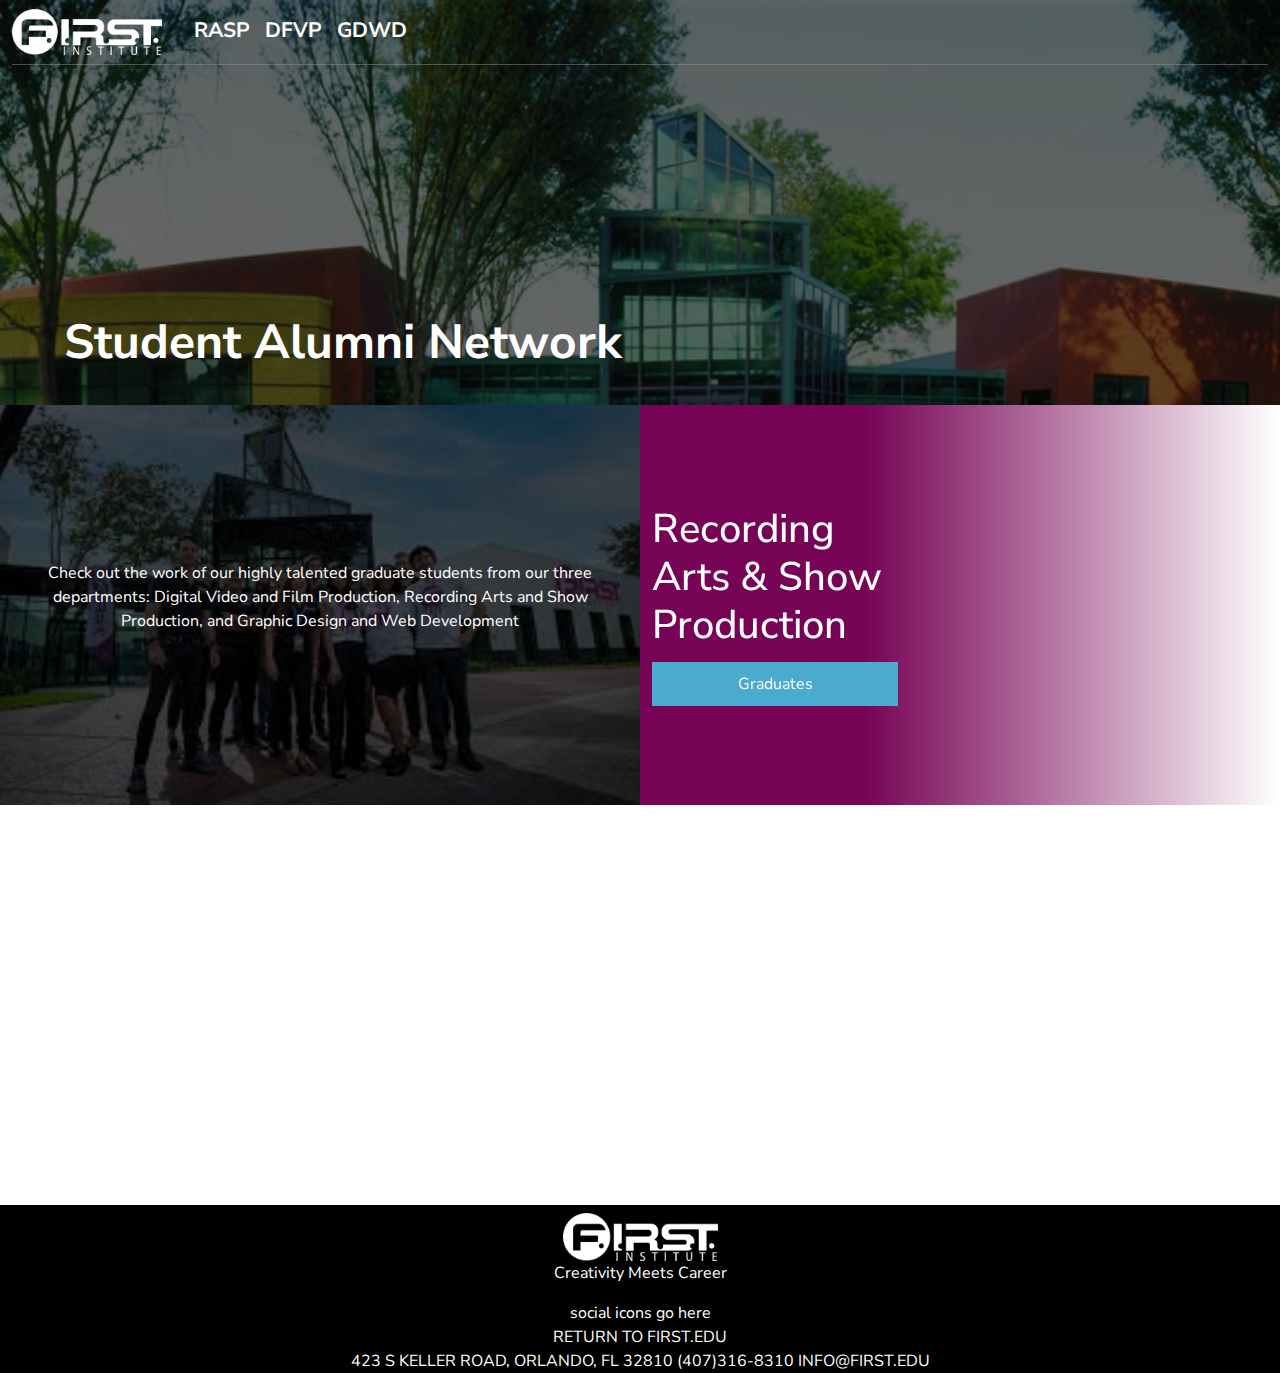
<file: index.html>
<!DOCTYPE html>
<html lang="en" dir="ltr">
  <head>
    <meta charset="utf-8">
    <meta name="viewport" content="width=device-width, initial-scale=1.0">
    <title>F.I.R.S.T. Portfolio Network</title>
    <!--Bootstrap-->
    <link rel="stylesheet" href="myassets/bootstrap/css/bootstrap.css">
    <script src="myassets/bootstrap/js/bootstrap.js" type="text/javascript"></script>
    <!--AOSJS-->
    <link rel="stylesheet" href="myassets/aos-master/dist/aos.css">
    <script type="text/javascript" src="myassets/aos-master/dist/aos.js"></script>
    <!--Font Awesome CDN-->
    <link rel="stylesheet" href="https://cdnjs.cloudflare.com/ajax/libs/font-awesome/5.15.4/css/all.min.css">
    <!--Jquery-->
    <script type="text/javascript" src="myassets/js/jquery-3.6.0.js"></script>
    <!--Roboto Font (Google)-->
    <link rel="preconnect" href="https://fonts.googleapis.com">
    <link rel="preconnect" href="https://fonts.gstatic.com" crossorigin>
    <link href="https://fonts.googleapis.com/css2?family=Roboto&display=swap" rel="stylesheet">
    <!--Nunito Font 300 (Google)-->
    <link rel="preconnect" href="https://fonts.googleapis.com">
    <link rel="preconnect" href="https://fonts.gstatic.com" crossorigin>
    <link href="https://fonts.googleapis.com/css2?family=Nunito+Sans:wght@300;700&display=swap" rel="stylesheet">
    <!--Nunito Font 700 (Google)-->
    <!--Personal Stylesheet-->
    <link rel="stylesheet" href="myassets/css/alum.css">
    <style media="screen">

    </style>
  </head>
  <body>

    <!--homepagesection start-->
    <section id="homepage">

    <!--Front Page Top Section START-->
    <section class="topsec container-fluid">
      <nav class="navbar navbar-light nav py-0">
        <a href="index.html"><img src="myassets/media/firstLogoWhite.png" width="150px"></a>
        <div class="">
          <ul>
            <li class="nav-item"><a href="page.html">RASP</a></li>
            <li class="nav-item"><a href="#">DFVP</a></li>
            <li class="nav-item"><a href="#">GDWD</a></li>
          </ul>
        </div>
      </nav>
      <div id="toptitle">
        <h1>Student Alumni Network</h1>
      </div>
    </section><!--tOP sECTION END-->


    <section class="deptsec container-fluid">
      <div class="row">
        <div data-aos="fade-right" class="col-sm-6 introsec d-flex align-items-center">
          <p class="px-4">Check out the work of our highly talented graduate students from our three departments: Digital Video and Film Production, Recording Arts and Show Production, and Graphic Design and Web Development</p>
        </div>
        <div data-aos="fade-left" class="col-sm-6 raspsec d-flex flex-column justify-content-center">
          <h1>Recording Arts & Show Production</h1>
          <a href="#">Graduates</a>
        </div>
      </div>
      <div class="row">
        <div data-aos="fade-right" class="col-sm-6 dfvpsec d-flex flex-column justify-content-center">
          <h1>Digital Filmmaking & Video Production</h1>
          <a href="#">Graduates</a>
        </div>
        <div data-aos="fade-left" class="col-sm-6 gdwdsec d-flex flex-column justify-content-center">
          <h1>Graphic Design & Web Development</h1>
          <a href="#">Graduates</a>
        </div>
      </div>
    </section><!--deptsec container END-->

    <footer>
      <img class="mt-2" src="myassets/media/firstLogoWhite.png" alt="" width="155px">
      <p>Creativity Meets Career</p>
      <div class="">
        social icons go here
      </div>
      <a href="first.edu">RETURN TO FIRST.EDU</a>
      <div class="footerContact">
        <a target="_blank" href="https://www.google.com/maps/place/423+S+Keller+Rd,+Orlando,+FL+32810/@28.625205,-81.4031749,17z/data=!4m13!1m7!3m6!1s0x88e770e69b7bc685:0xed764ea9d9d6713a!2s423+S+Keller+Rd,+Orlando,+FL+32810!3b1!8m2!3d28.6252003!4d-81.4009809!3m4!1s0x88e770e69b7bc685:0xed764ea9d9d6713a!8m2!3d28.6252003!4d-81.4009809">423 S KELLER ROAD, ORLANDO, FL 32810</a>
        <a href="tel:4073168310">(407)316-8310</a>
        <a href="mailto:info@first.edu">INFO@FIRST.EDU</a>
      </div>
    </footer>

  </section><!--homepagesection END-->
    <script type="text/javascript" src="myassets/js/alum.js"></script>
  </body>
</html>
</file>
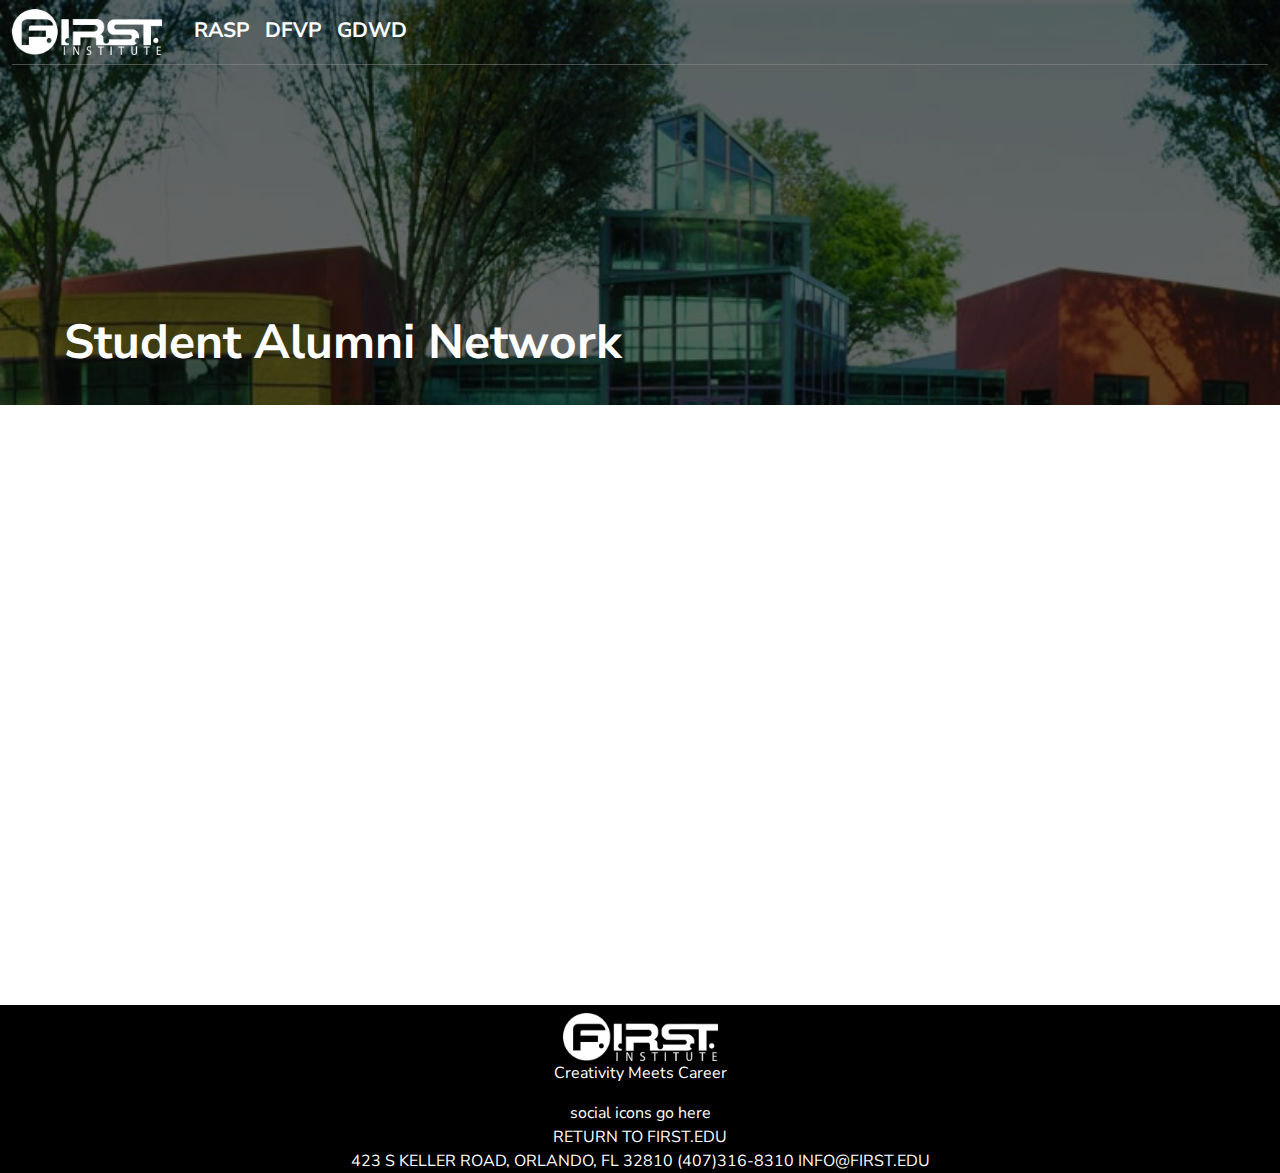
<file: page.html>
<!DOCTYPE html>
<html lang="en" dir="ltr">
  <head>
    <meta charset="utf-8">
    <meta name="viewport" content="width=device-width, initial-scale=1.0">
    <title>F.I.R.S.T. Portfolio Network</title>
    <!--Bootstrap-->
    <link rel="stylesheet" href="myassets/bootstrap/css/bootstrap.css">
    <script src="myassets/bootstrap/js/bootstrap.js" type="text/javascript"></script>
    <!--AOSJS-->
    <link rel="stylesheet" href="myassets/aos-master/dist/aos.css">
    <script type="text/javascript" src="myassets/aos-master/dist/aos.js"></script>
    <!--Font Awesome CDN-->
    <link rel="stylesheet" href="https://cdnjs.cloudflare.com/ajax/libs/font-awesome/5.15.4/css/all.min.css">
    <!--Jquery-->
    <script type="text/javascript" src="myassets/js/jquery-3.6.0.js"></script>
    <!--Roboto Font (Google)-->
    <link rel="preconnect" href="https://fonts.googleapis.com">
    <link rel="preconnect" href="https://fonts.gstatic.com" crossorigin>
    <link href="https://fonts.googleapis.com/css2?family=Roboto&display=swap" rel="stylesheet">
    <!--Nunito Font 300 (Google)-->
    <link rel="preconnect" href="https://fonts.googleapis.com">
    <link rel="preconnect" href="https://fonts.gstatic.com" crossorigin>
    <link href="https://fonts.googleapis.com/css2?family=Nunito+Sans:wght@300;700&display=swap" rel="stylesheet">
    <!--Nunito Font 700 (Google)-->
    <!--Personal Stylesheet-->
    <link rel="stylesheet" href="myassets/css/alum.css">
    <style media="screen">

    </style>
  </head>
  <body>
    <!--nonhomepage section START-->
    <section id="nonhomepage">

      <!--Front Page Top Section START-->
      <section class="topsec container-fluid">
        <nav class="navbar navbar-light nav py-0">
          <a href="index.html"><img src="myassets/media/firstLogoWhite.png" width="150px"></a>
          <div class="">
            <ul>
              <li class="nav-item"><a href="#">RASP</a></li>
              <li class="nav-item"><a href="#">DFVP</a></li>
              <li class="nav-item"><a href="#">GDWD</a></li>
            </ul>
          </div>
        </nav>
        <div id="toptitle">
          <h1>Student Alumni Network</h1>
        </div>
      </section><!--tOP sECTION END-->

    <!--main section-->
    <section class="container-fluid mainarea">

    </section><!--mainarea section end-->

    <footer>
      <img class="mt-2" src="myassets/media/firstLogoWhite.png" alt="" width="155px">
      <p>Creativity Meets Career</p>
      <div class="">
        social icons go here
      </div>
      <a href="first.edu">RETURN TO FIRST.EDU</a>
      <div class="footerContact">
        <a target="_blank" href="https://www.google.com/maps/place/423+S+Keller+Rd,+Orlando,+FL+32810/@28.625205,-81.4031749,17z/data=!4m13!1m7!3m6!1s0x88e770e69b7bc685:0xed764ea9d9d6713a!2s423+S+Keller+Rd,+Orlando,+FL+32810!3b1!8m2!3d28.6252003!4d-81.4009809!3m4!1s0x88e770e69b7bc685:0xed764ea9d9d6713a!8m2!3d28.6252003!4d-81.4009809">423 S KELLER ROAD, ORLANDO, FL 32810</a>
        <a href="tel:4073168310">(407)316-8310</a>
        <a href="mailto:info@first.edu">INFO@FIRST.EDU</a>
      </div>
    </footer>

  </section><!--nonhomepage section END-->

    <script type="text/javascript" src="myassets/js/alum.js"></script>
  </body>
</html>
</file>
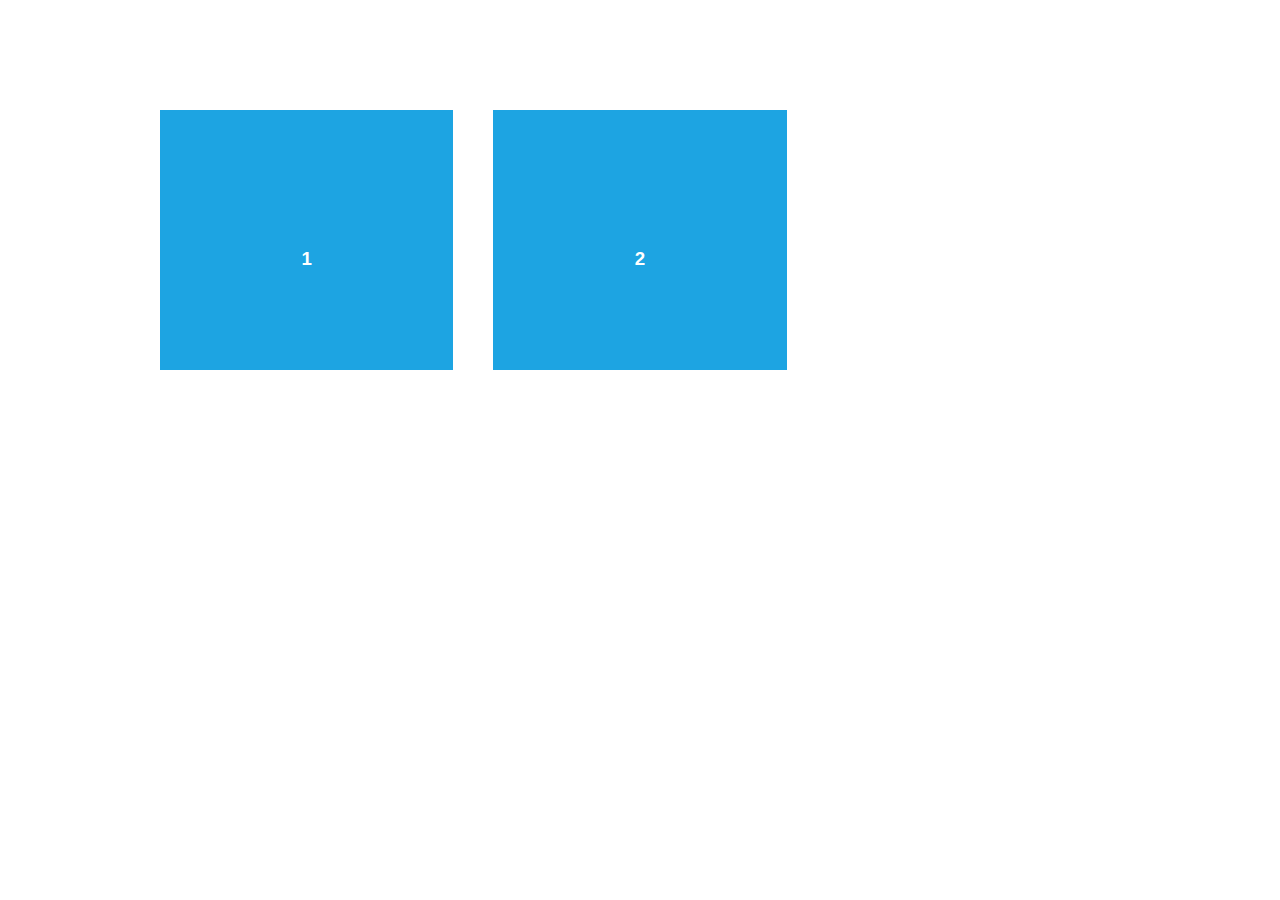
<file: myassets/aos-master/demo/async.html>
<!DOCTYPE html>
<html>
  <head>
    <meta charset="utf-8">
    <title>AOS - Animate on scroll library</title>
    <meta name="viewport" content="width=device-width">
    <link rel="stylesheet" href="css/styles.css" />
    <link rel="stylesheet" href="../dist/aos.css" />
  </head>
  <body>
    <div id="aos-demo" class="aos-all"></div>

    <script src="../dist/aos.js"></script>
    <script>
      AOS.init({
        easing: 'ease-in-out-sine'
      });

      setInterval(addItem, 300);

      var itemsCounter = 1;
      var container = document.getElementById('aos-demo');

      function addItem () {
        if (itemsCounter > 42) return;
        var item = document.createElement('div');
        item.classList.add('aos-item');
        item.setAttribute('data-aos', 'fade-up');
        item.innerHTML = '<div class="aos-item__inner"><h3>' + itemsCounter + '</h3></div>';
        container.appendChild(item);
        itemsCounter++;
      }
    </script>
  </body>
</html>
</file>
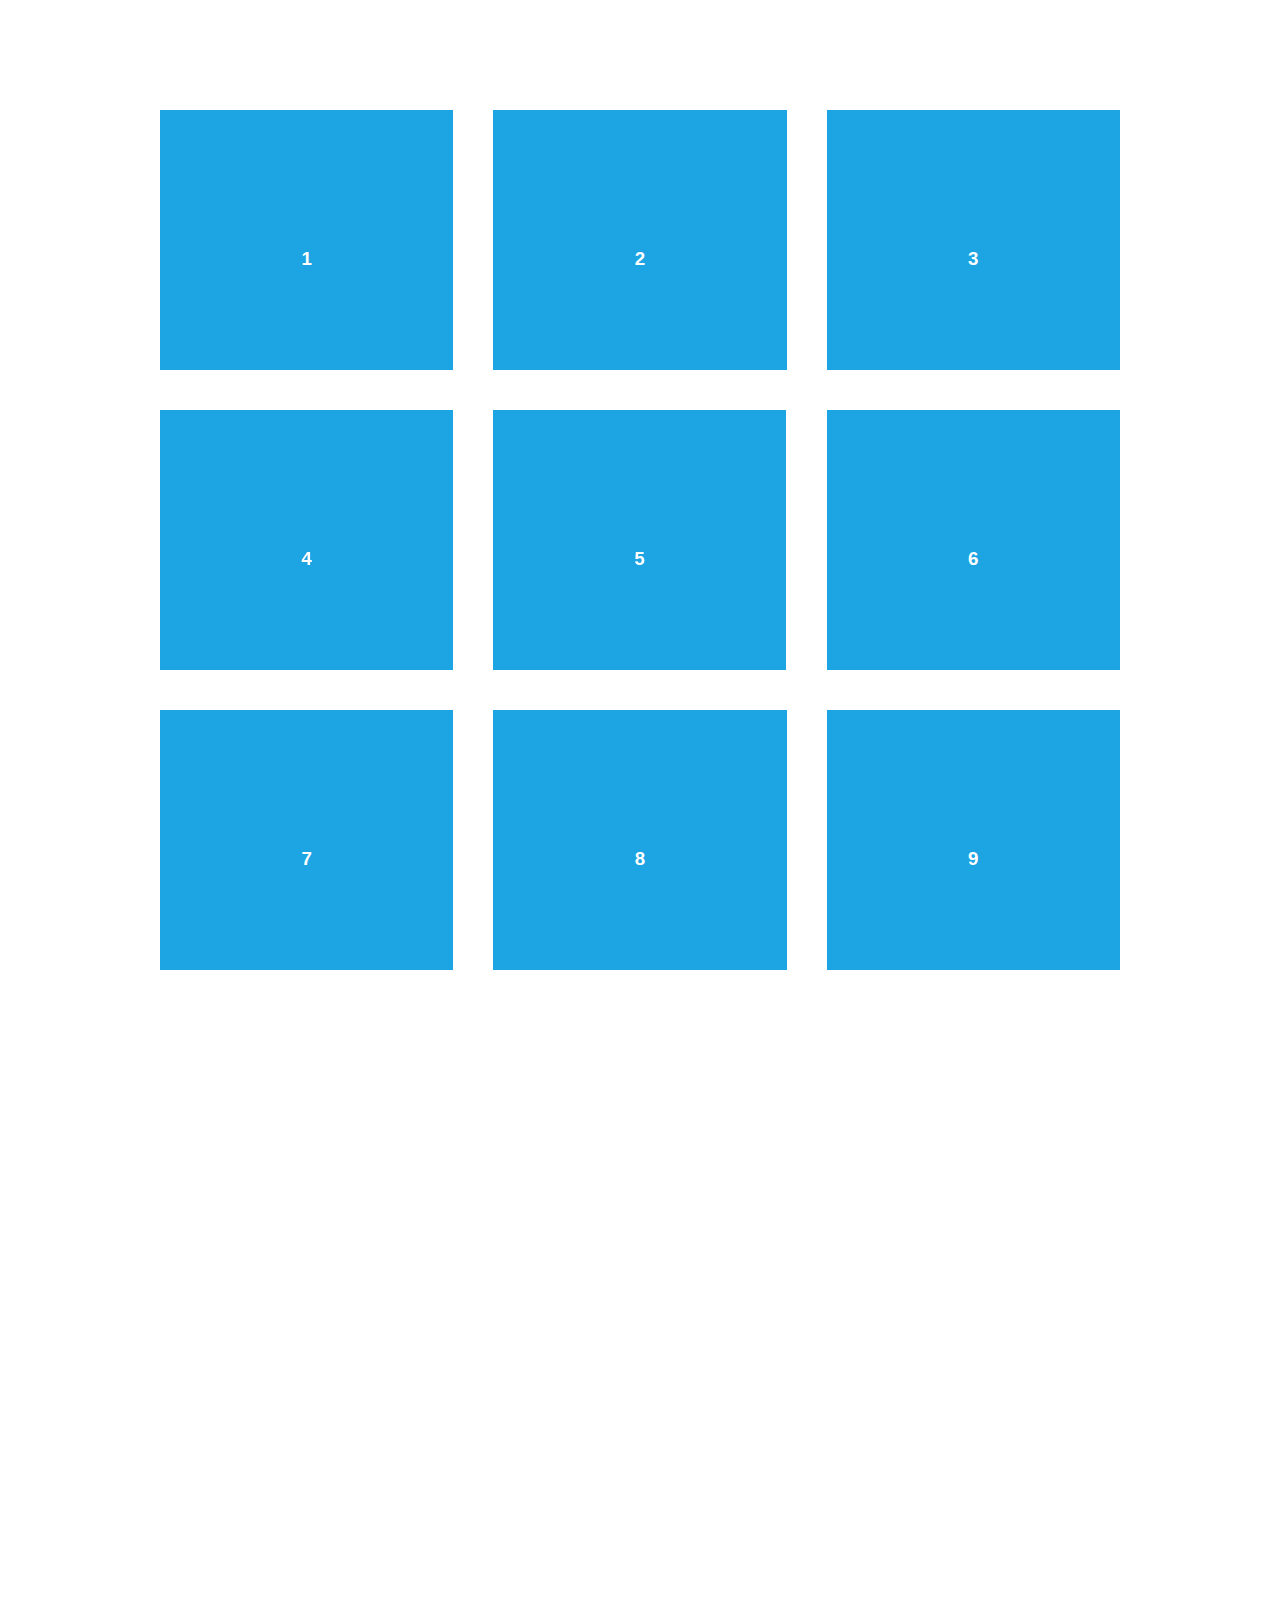
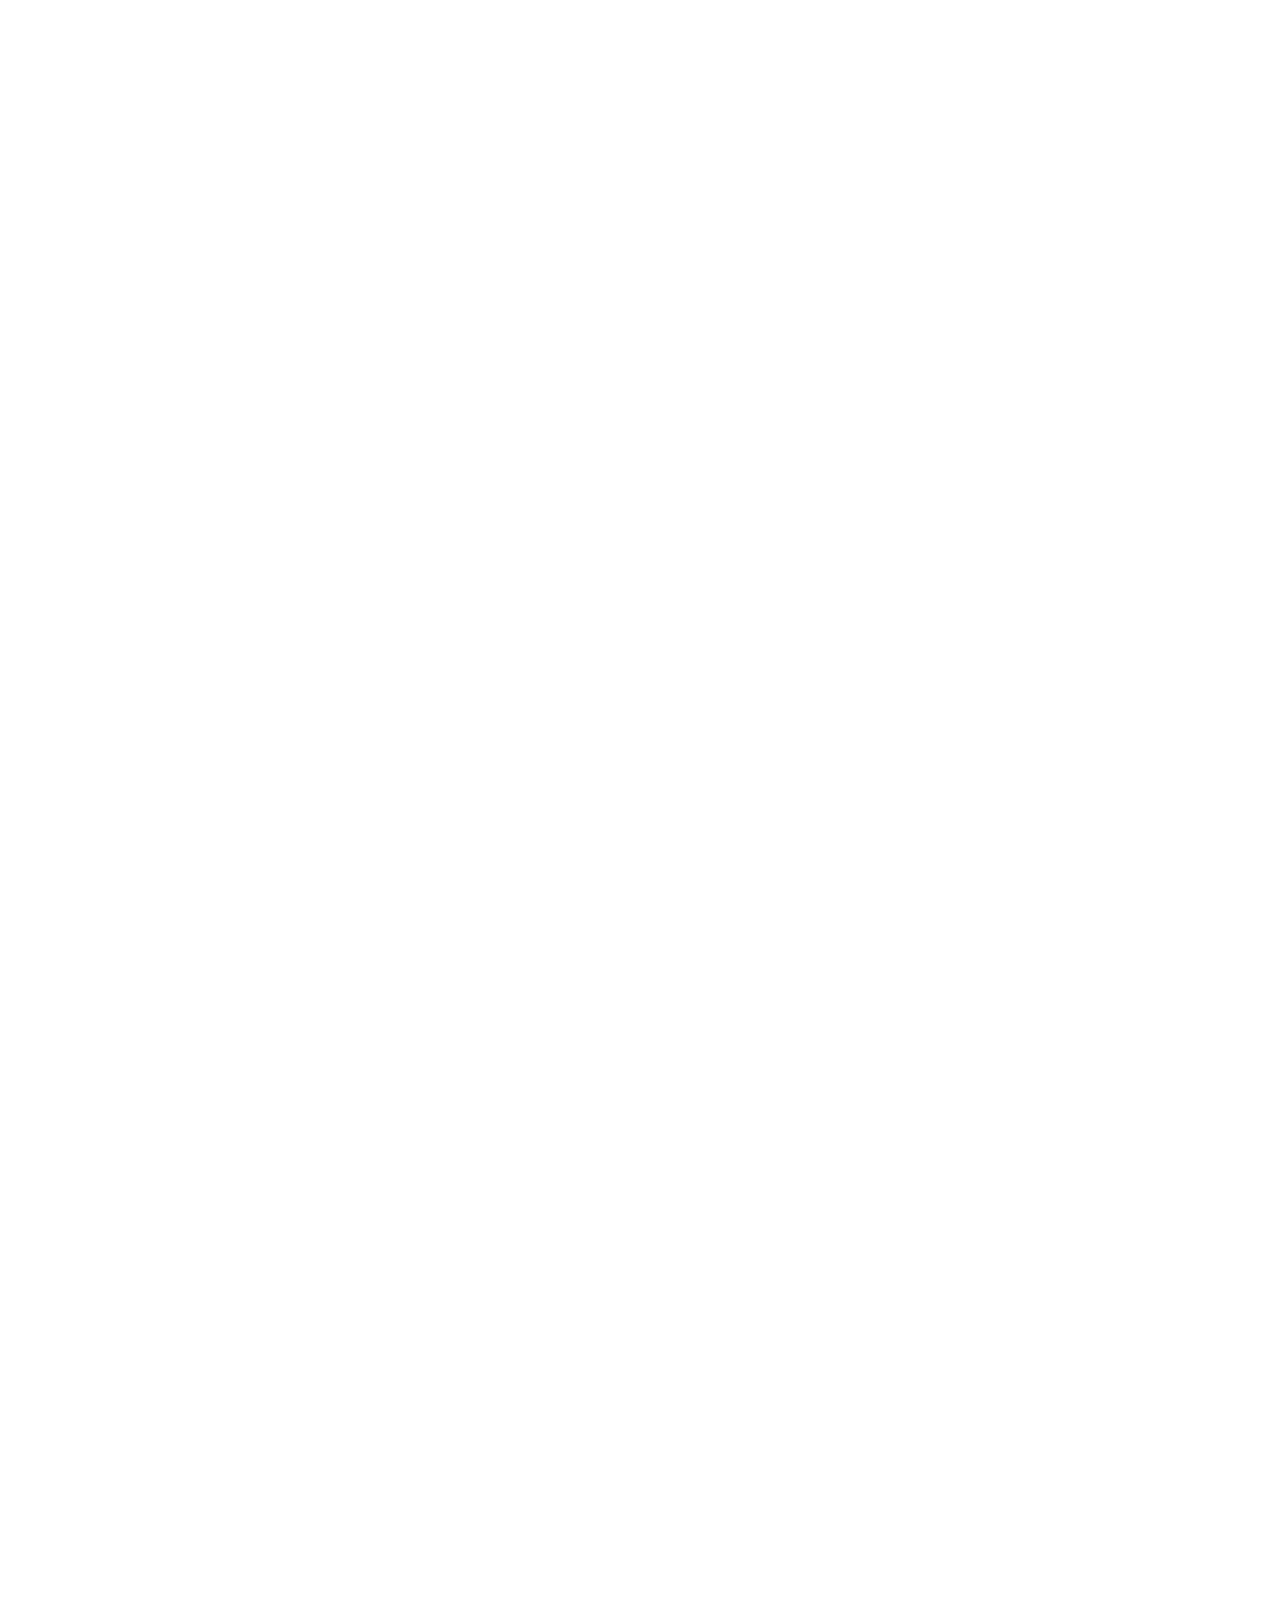
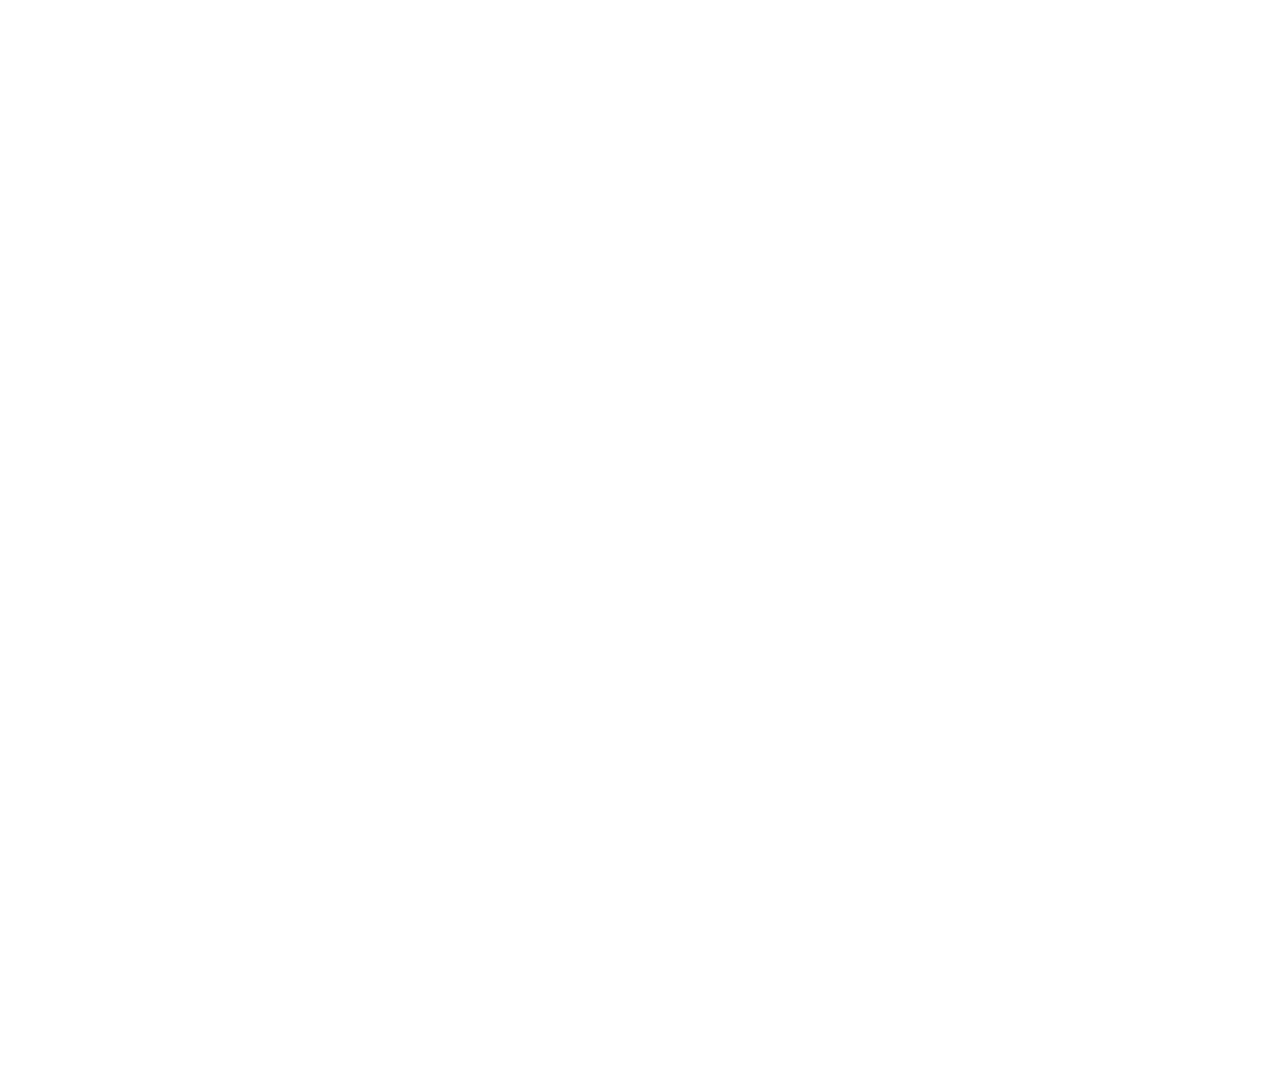
<file: myassets/aos-master/demo/simple.html>
<!DOCTYPE html>
<html>
  <head>
    <meta charset="utf-8">
    <title>AOS - Animate on scroll library</title>
    <meta name="viewport" content="width=device-width">
    <link rel="stylesheet" href="css/styles.css" />
    <link rel="stylesheet" href="../dist/aos.css" />
    <!--[if lt IE 9]>
    <script src="//html5shiv.googlecode.com/svn/trunk/html5.js"></script>
    <![endif]-->
  </head>
  <body>
    <div id="transcroller-body" class="aos-all">
      <div class="aos-item" data-aos="fade-up">
        <div class="aos-item__inner"><h3>1</h3></div>
      </div>
      <div class="aos-item" data-aos="fade-down">
        <div class="aos-item__inner"><h3>2</h3></div>
      </div>
      <div class="aos-item" data-aos="zoom-out-down">
        <div class="aos-item__inner"><h3>3</h3></div>
      </div>
      <div class="aos-item" data-aos="flip-down">
        <div class="aos-item__inner"><h3>4</h3></div>
      </div>
      <div class="aos-item" data-aos="flip-up">
        <div class="aos-item__inner"><h3>5</h3></div>
      </div>
      <div class="aos-item" data-aos="fade-down">
        <div class="aos-item__inner"><h3>6</h3></div>
      </div>
      <div class="aos-item" data-aos="fade-in">
        <div class="aos-item__inner"><h3>7</h3></div>
      </div>
      <div class="aos-item" data-aos="fade-down">
        <div class="aos-item__inner"><h3>8</h3></div>
      </div>
      <div class="aos-item" data-aos="fade-in">
        <div class="aos-item__inner"><h3>9</h3></div>
      </div>
      <div class="aos-item" data-aos="fade-down">
        <div class="aos-item__inner"><h3>10</h3></div>
      </div>
      <div class="aos-item" data-aos="fade-up">
        <div class="aos-item__inner"><h3>11</h3></div>
      </div>
      <div class="aos-item" data-aos="fade-down">
        <div class="aos-item__inner"><h3>12</h3></div>
      </div>
      <div class="aos-item" data-aos="fade-in">
        <div class="aos-item__inner"><h3>13</h3></div>
      </div>
      <div class="aos-item" data-aos="fade-up">
        <div class="aos-item__inner"><h3>14</h3></div>
      </div>
      <div class="aos-item" data-aos="fade-in">
        <div class="aos-item__inner"><h3>15</h3></div>
      </div>
      <div class="aos-item" data-aos="fade-up">
        <div class="aos-item__inner"><h3>16</h3></div>
      </div>
      <div class="aos-item" data-aos="fade-down">
        <div class="aos-item__inner"><h3>17</h3></div>
      </div>
      <div class="aos-item" data-aos="fade-up">
        <div class="aos-item__inner"><h3>18</h3></div>
      </div>
      <div class="aos-item" data-aos="zoom-out">
        <div class="aos-item__inner"><h3>19</h3></div>
      </div>
      <div class="aos-item" data-aos="fade-up">
        <div class="aos-item__inner"><h3>20</h3></div>
      </div>
      <div class="aos-item" data-aos="zoom-out">
        <div class="aos-item__inner"><h3>21</h3></div>
      </div>
      <div class="aos-item" data-aos="fade-in">
        <div class="aos-item__inner"><h3>22</h3></div>
      </div>
      <div class="aos-item" data-aos="zoom-out-up">
        <div class="aos-item__inner"><h3>23</h3></div>
      </div>
      <div class="aos-item" data-aos="zoom-out-down">
        <div class="aos-item__inner"><h3>24</h3></div>
      </div>
      <div class="aos-item" data-aos="fade-in">
        <div class="aos-item__inner"><h3>25</h3></div>
      </div>
      <div class="aos-item" data-aos="fade-in">
        <div class="aos-item__inner"><h3>26</h3></div>
      </div>
      <div class="aos-item" data-aos="fade-in">
        <div class="aos-item__inner"><h3>27</h3></div>
      </div>
      <div class="aos-item" data-aos="fade-in">
        <div class="aos-item__inner"><h3>28</h3></div>
      </div>
      <div class="aos-item" data-aos="fade-in">
        <div class="aos-item__inner"><h3>29</h3></div>
      </div>
      <div class="aos-item" data-aos="fade-in">
        <div class="aos-item__inner"><h3>30</h3></div>
      </div>
      <div class="aos-item" data-aos="fade-in">
        <div class="aos-item__inner"><h3>31</h3></div>
      </div>
      <div class="aos-item" data-aos="fade-in">
        <div class="aos-item__inner"><h3>32</h3></div>
      </div>
      <div class="aos-item" data-aos="fade-in">
        <div class="aos-item__inner"><h3>33</h3></div>
      </div>
      <div class="aos-item" data-aos="fade-in">
        <div class="aos-item__inner"><h3>34</h3></div>
      </div>
      <div class="aos-item" data-aos="fade-in">
        <div class="aos-item__inner"><h3>35</h3></div>
      </div>
      <div class="aos-item" data-aos="fade-in">
        <div class="aos-item__inner"><h3>36</h3></div>
      </div>
      <div class="aos-item" data-aos="fade-in">
        <div class="aos-item__inner"><h3>37</h3></div>
      </div>
      <div class="aos-item" data-aos="fade-in">
        <div class="aos-item__inner"><h3>38</h3></div>
      </div>
      <div class="aos-item" data-aos="fade-in">
        <div class="aos-item__inner"><h3>39</h3></div>
      </div>
      <div class="aos-item" data-aos="fade-in">
        <div class="aos-item__inner"><h3>40</h3></div>
      </div>
      <div class="aos-item" data-aos="fade-in">
        <div class="aos-item__inner"><h3>41</h3></div>
      </div>
      <div class="aos-item" data-aos="fade-in">
        <div class="aos-item__inner"><h3>42</h3></div>
      </div>
    </div>

    <script src="../dist/aos.js"></script>
    <script>
      AOS.init({
        easing: 'ease-in-out-sine'
      });
    </script>

    <!-- <script src="//cdnjs.cloudflare.com/ajax/libs/require.js/2.1.11/require.min.js"></script>
    <script>
      requirejs.config({
          baseUrl: '../dist',
      });

      require(['aos'], function(AOS){
          AOS.init({
              easing: 'ease-in-out-sine'
          });
      });
    </script> -->
  </body>
</html>
</file>
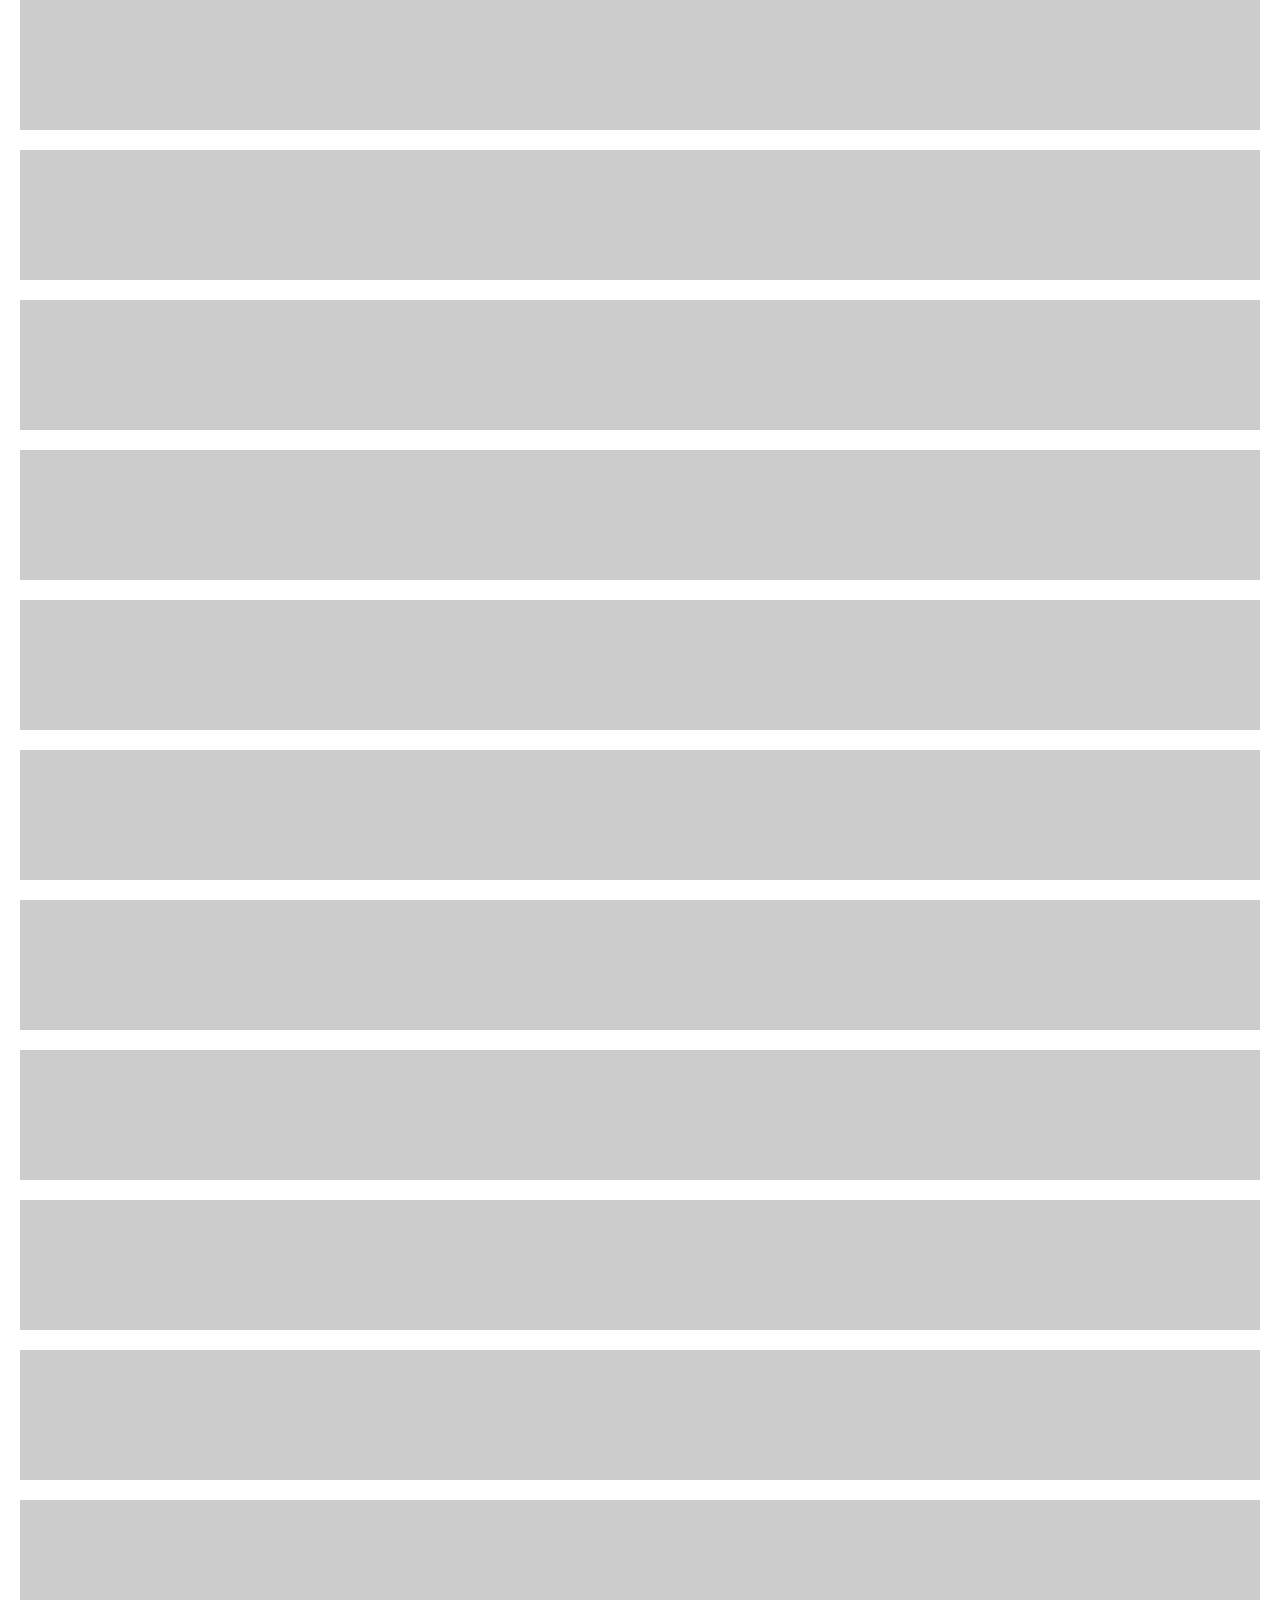
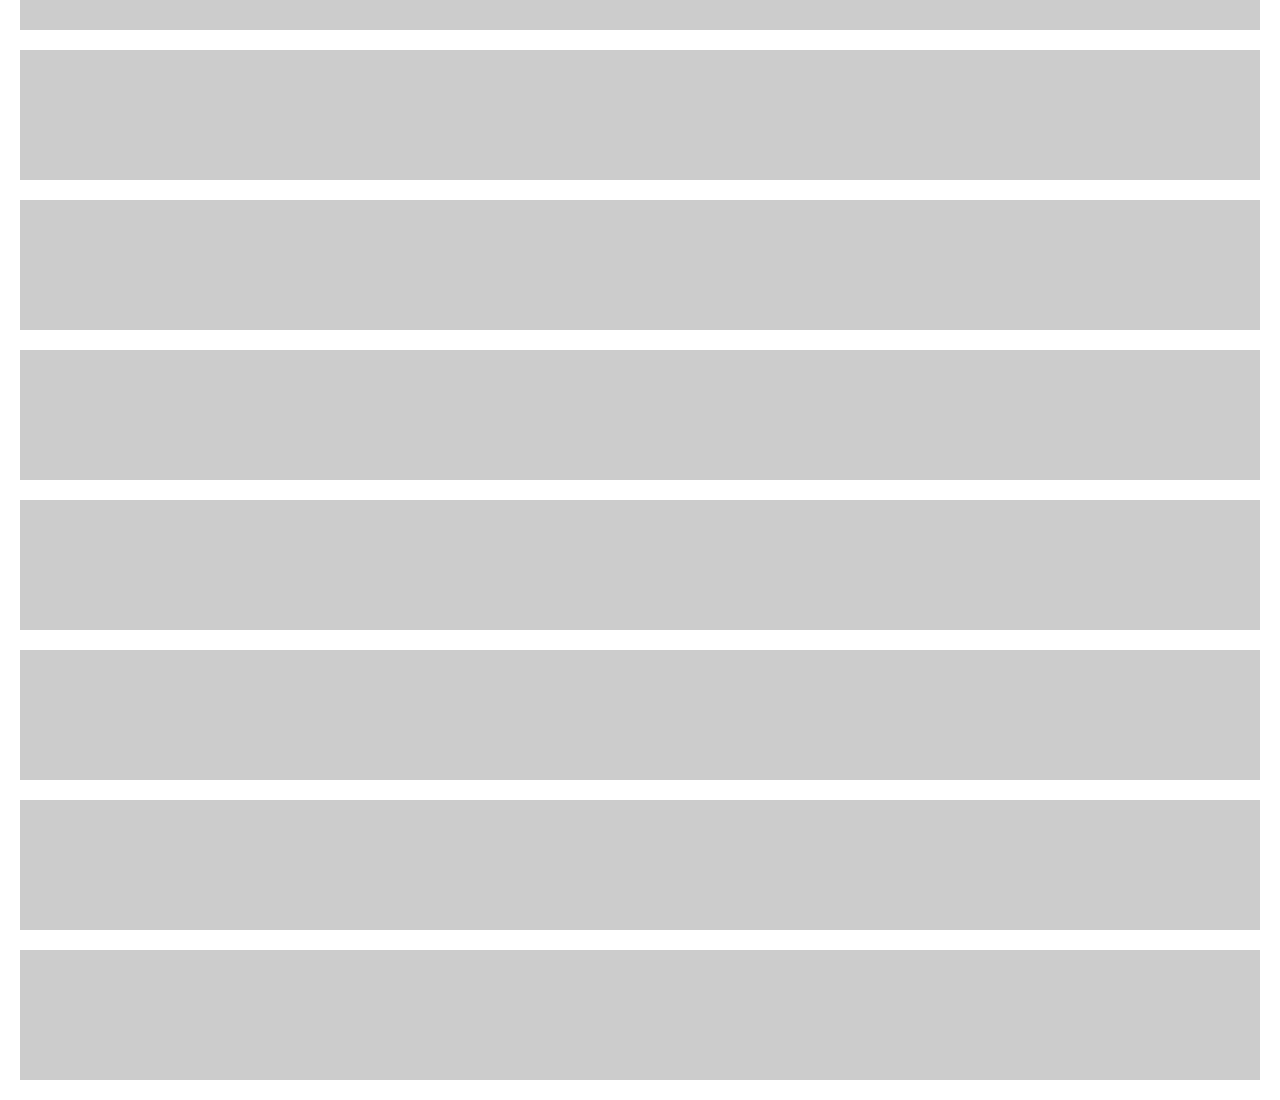
<file: myassets/aos-master/test/fixtures/aos-offset.fixture.html>
<!DOCTYPE html>
<html>
  <head>
    <title></title>
    <style type="text/css">
      * {box-sizing: border-box;}
      body {
        margin: 0; padding: 0 20px; text-align: center;
      }
      .aos-item {
        width: 100%; height: 130px; margin: 0 0 20px 0; background: #ccc;
      }
    </style>
  </head>
  <body class="body">
    <div class="aos-item aos-item--1" data-aos-offset="50" data-aos="fade"></div>
    <div class="aos-item aos-item--2" data-aos-offset="50" data-aos="fade-up"></div>
    <div class="aos-item aos-item--3" data-aos-offset="50" data-aos="fade-down"></div>
    <div class="aos-item aos-item--4" data-aos-offset="50" data-aos="fade-left"></div>
    <div class="aos-item aos-item--5" data-aos-offset="50" data-aos="fade-right"></div>
    <div class="aos-item aos-item--6" data-aos-offset="50" data-aos="flip-up"></div>
    <div class="aos-item aos-item--7" data-aos-offset="50" data-aos="flip-down"></div>
    <div class="aos-item aos-item--8" data-aos-offset="50" data-aos="flip-left"></div>
    <div class="aos-item aos-item--9" data-aos-offset="50" data-aos="flip-right"></div>
    <div class="aos-item aos-item--10" data-aos-offset="50" data-aos="zoom-in"></div>
    <div class="aos-item aos-item--11" data-aos-offset="50" data-aos="zoom-in-up"></div>
    <div class="aos-item aos-item--12" data-aos-offset="50" data-aos="zoom-in-down"></div>
    <div class="aos-item aos-item--13" data-aos-offset="50" data-aos="zoom-in-left"></div>
    <div class="aos-item aos-item--14" data-aos-offset="50" data-aos="zoom-in-right"></div>
    <div class="aos-item aos-item--15" data-aos-offset="50" data-aos="slide-up"></div>
    <div class="aos-item aos-item--16" data-aos-offset="50" data-aos="slide-down"></div>
    <div class="aos-item aos-item--17" data-aos-offset="50" data-aos="slide-left"></div>
    <div class="aos-item aos-item--18" data-aos-offset="50" data-aos="slide-right"></div>
  </body>
</html>
</file>
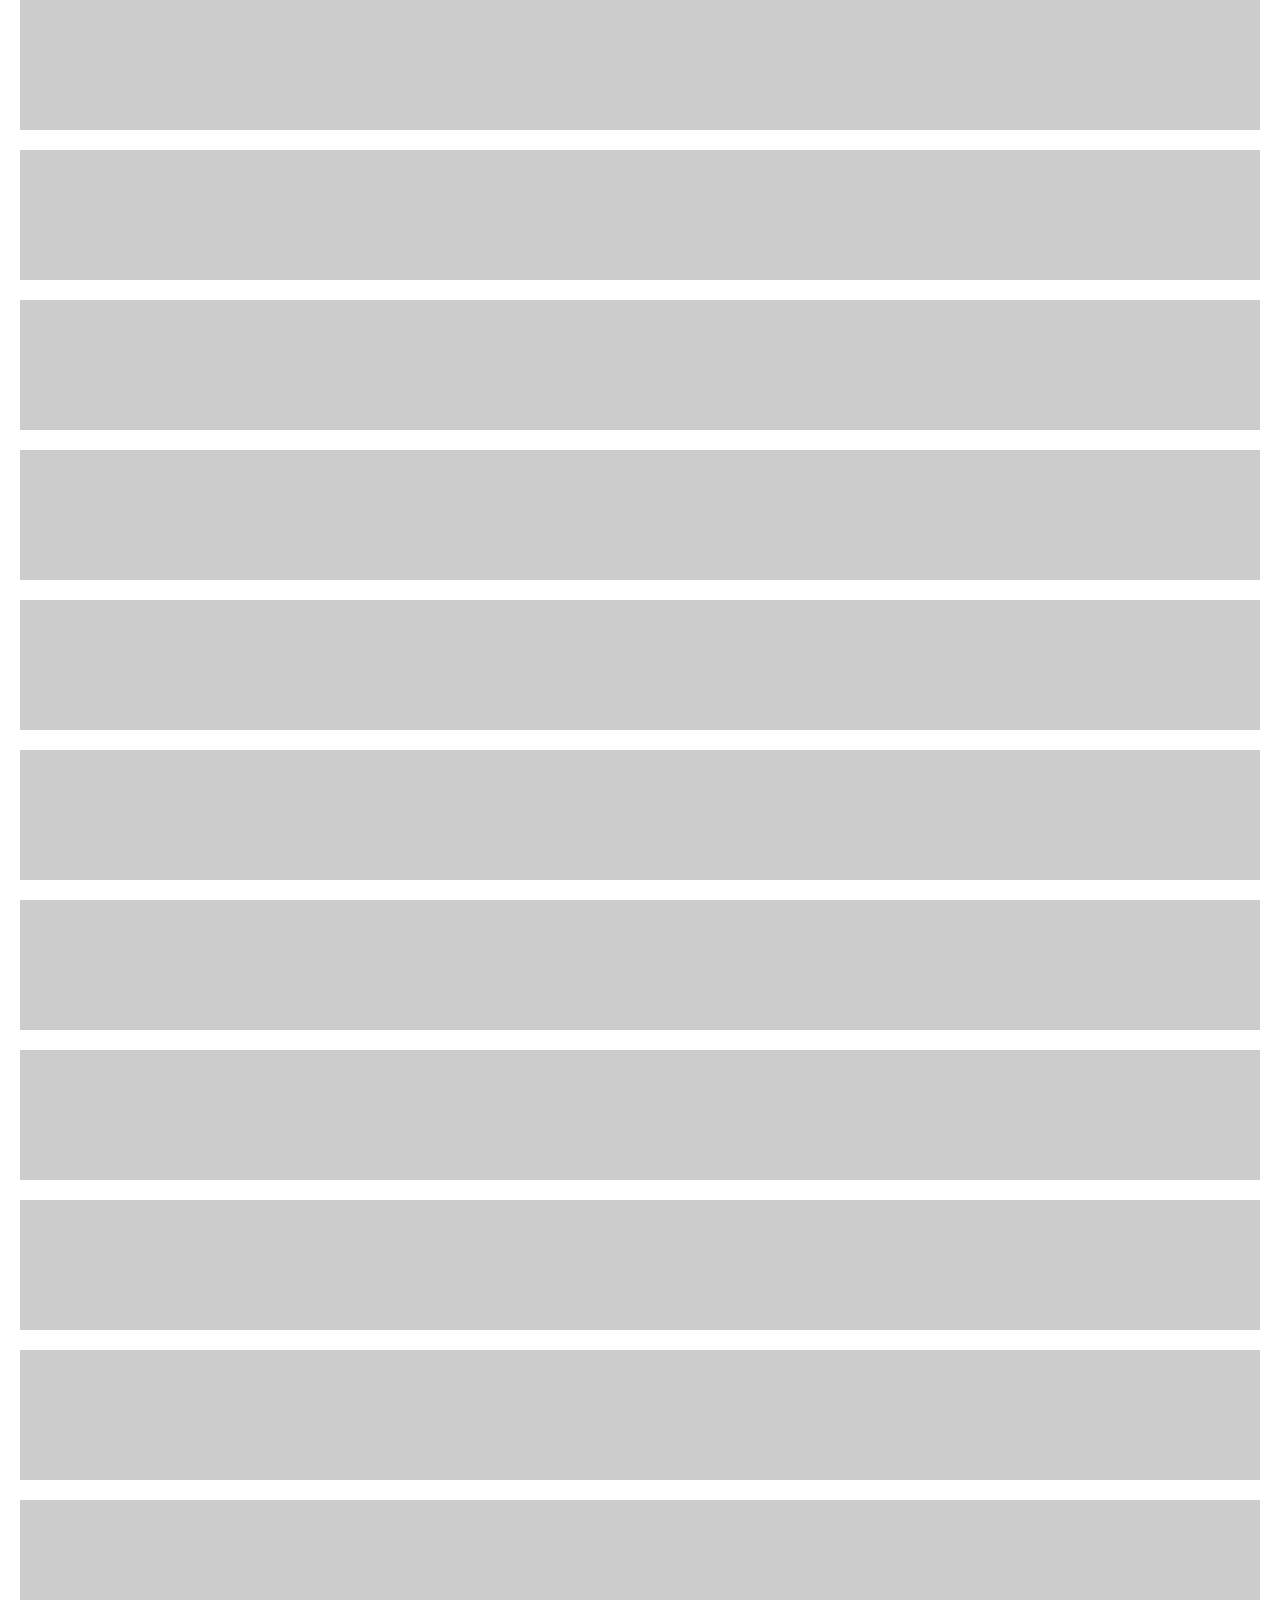
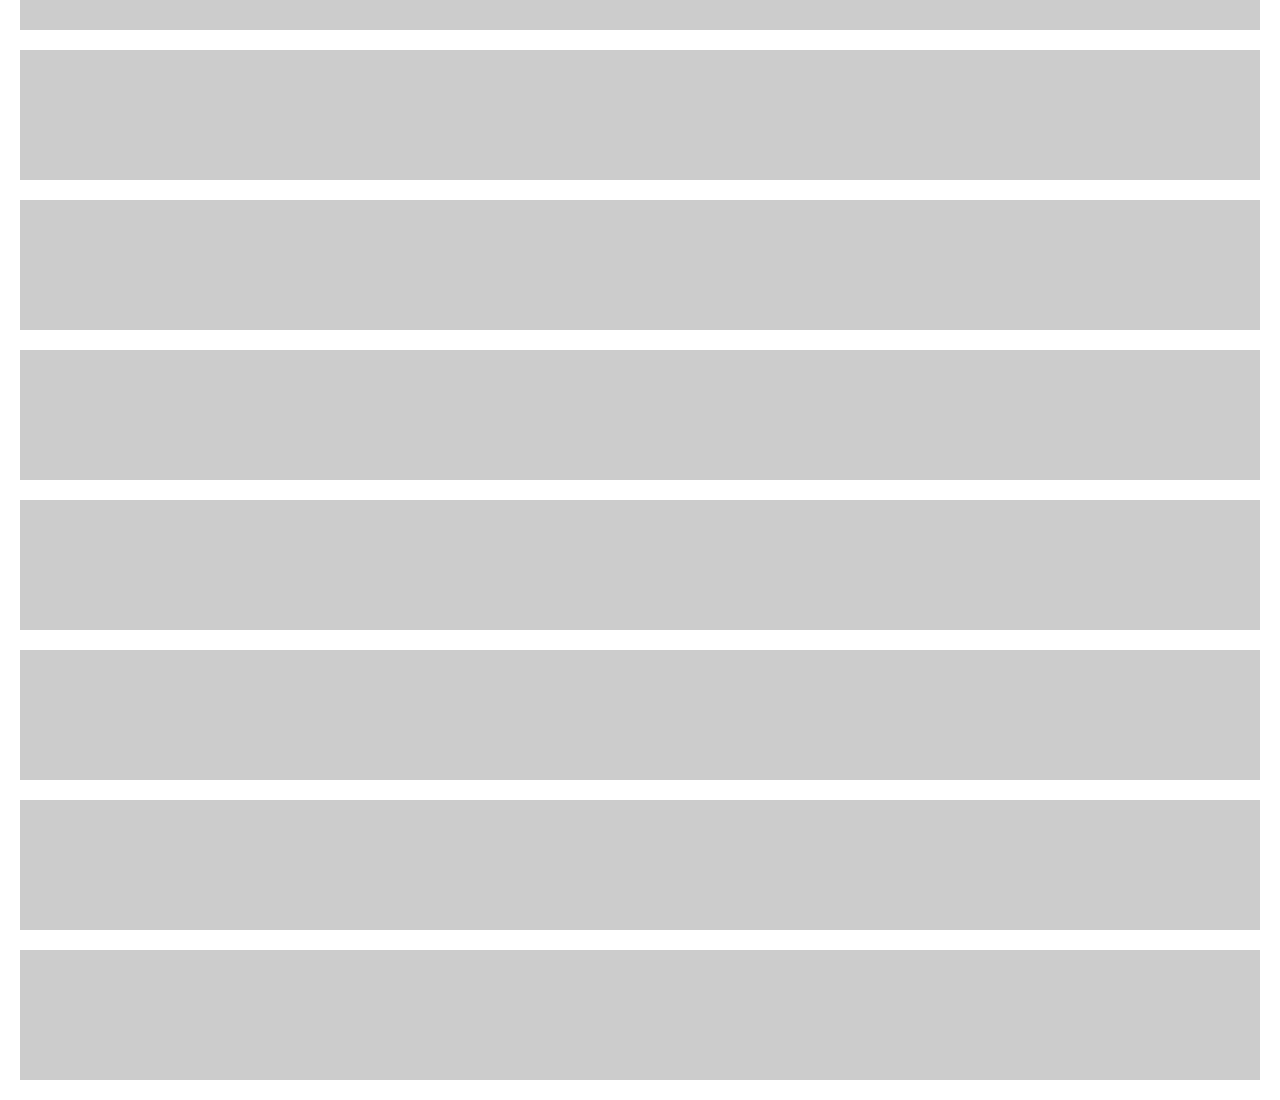
<file: myassets/aos-master/test/fixtures/aos.fixture.html>
<!DOCTYPE html>
<html>
  <head>
    <title></title>
    <style type="text/css">
      * {box-sizing: border-box;}
      body {
        margin: 0; padding: 0 20px; text-align: center;
      }
      .aos-item {
        width: 100%; height: 130px; margin: 0 0 20px 0; background: #ccc;
      }
    </style>
  </head>
  <body class="body">
    <div class="aos-item aos-item--1" data-aos="fade"></div>
    <div class="aos-item aos-item--2" data-aos="fade-up"></div>
    <div class="aos-item aos-item--3" data-aos="fade-down"></div>
    <div class="aos-item aos-item--4" data-aos="fade-left"></div>
    <div class="aos-item aos-item--5" data-aos="fade-right"></div>
    <div class="aos-item aos-item--6" data-aos="flip-up"></div>
    <div class="aos-item aos-item--7" data-aos="flip-down"></div>
    <div class="aos-item aos-item--8" data-aos="flip-left"></div>
    <div class="aos-item aos-item--9" data-aos="flip-right"></div>
    <div class="aos-item aos-item--10" data-aos="zoom-in"></div>
    <div class="aos-item aos-item--11" data-aos="zoom-in-up"></div>
    <div class="aos-item aos-item--12" data-aos="zoom-in-down"></div>
    <div class="aos-item aos-item--13" data-aos="zoom-in-left"></div>
    <div class="aos-item aos-item--14" data-aos="zoom-in-right"></div>
    <div class="aos-item aos-item--15" data-aos="slide-up"></div>
    <div class="aos-item aos-item--16" data-aos="slide-down"></div>
    <div class="aos-item aos-item--17" data-aos="slide-left"></div>
    <div class="aos-item aos-item--18" data-aos="slide-right"></div>
  </body>
</html>
</file>
<file: myassets/css/alum.css>
/*************************************************
*****************general css**********************
*************************************************/

@import url('https://fonts.googleapis.com/css2?family=Nunito+Sans:wght@300;700&display=swap');

*{
  margin: 0;
  padding: 0;
}

html, body{
  margin: 0;
  height: 100%;
  max-width: 100%;
  font-family: 'Nunito Sans', sans-serif;
  /*font-family: 'Roboto', sans-serif;*/
/*  overflow-x: hidden;*/
}


#homepage{
  position: relative;
  /*width: 100%;*/
  max-width: 100%;
  /*max-width: 100vw;*/
  height: auto;
  overflow-x: hidden;

}

#nonhomepage{
  position: relative;
  max-width: 100%;
  height: auto;
  overflow-x: hidden;
}

/*************************************************
***************Top Landing Section css************
*************************************************/

#toptitle{
  position: absolute;
  bottom: 25px;
  left: 5%;
  color: white;
  z-index: 3;
}

#toptitle h1{
  font-size: 3em;
  font-weight: 700;
}

.topsec nav{
  position: relative;
  z-index: 2;
  border-bottom: 1px solid rgba(144,144,144,0.5);
  justify-content: flex-start;
}

.topsec nav ul{
  display: flex;
  list-style-type: none;
  margin: 0;
}

.topsec nav ul li{
  margin-top: 15px;
  margin-bottom: 0px;
  margin-right: 15px;
  padding-bottom: 15px;
  border-bottom: solid 3px rgba(255,255,255,0);
  font-size: 1.3em;
  font-weight: 700;
}

.topsec nav ul li:hover{
  border-bottom: solid 3px rgba(255,255,255,1.0);
}

.topsec nav ul li a{
  text-decoration: none;
  color: #fff;
}


.topsec{
  position: relative;
  background-image: url('../media/firstlandingbanner1.jpg');
  min-height: 45vh;
  width: 100%;
  background-attachment: fixed;
  background-position: center;
  background-repeat: no-repeat;
  background-size: cover;
}

.topsec::after{
  position: absolute;
  bottom: 0;
  left: 0;
  content: '';
  width: 100%;
  height: 100%;
  /*background-color: #760355;*/
  background-color: #000;
  opacity: .60;
}

/*************************************************
*************Intro section Stylings***************
*************************************************/

.introsec{
  position: relative;
  text-align: center;
  /*padding: 45px;*/
  color: #fff;
  background-image: url('../media/firstlandingbanner.jpg');
  min-height: 400px;
  background-attachment: fixed;
  background-position: center;
  background-repeat: no-repeat;
  background-size: cover;
}

.introsec::after{
  position: absolute;
  content: '';
  width: 100%;
  height: 100%;
  top: 0;
  left: 0;
  background-color: #000;
  opacity: .70;
}

.introsec p{
  position: relative;
  z-index: 3;

}

/*************************************************
**********Departmennt section Stylings************
*************************************************/

.raspsec{
  position: relative;
  text-align: center;
  /*padding: 45px;*/
  color: #fff;
  /*background-image: url('../media/whiteboard.jpg');*/
  min-height: 400px;
  background-attachment: fixed;
  background-position: center;
  background-repeat: no-repeat;
  background-size: cover;
}

.raspsec::after{
  position: absolute;
  content: '';
  width: 100%;
  height: 100%;
  top: 0;
  left: 0;
  /*background-color: #000;
  opacity: .70;*/
  background: linear-gradient(to left, rgba(0, 0, 0, 0), #760355 65%);
}

.raspsec h1{
  text-align: left;
  position: relative;
  z-index: 3;
  margin-right: 60%;
}

.raspsec a{
  text-decoration: none;
  background-color: #4aaad0;
  color: #fff;
  text-align: center;
  position: relative;
  z-index: 3;
  margin-right: 60%;
  margin-top: 5px;
  padding: 10px;
}

.dfvpsec{
  position: relative;
  text-align: center;
  /*padding: 45px;*/
  color: #fff;
  /*background-image: url('../media/whiteboard.jpg');*/
  min-height: 400px;
  background-attachment: fixed;
  background-position: center;
  background-repeat: no-repeat;
  background-size: cover;
}

.dfvpsec::after{
  position: absolute;
  content: '';
  width: 100%;
  height: 100%;
  top: 0;
  left: 0;
  /*background-color: #000;
  opacity: .70;*/
  background: linear-gradient(to left, rgba(0,0,0,0), #4aaad0 65%);
}

.dfvpsec h1{
  text-align: left;
  position: relative;
  z-index: 3;
  margin-right: 60%;
}

.dfvpsec a{
  text-decoration: none;
  background-color: #760355;
  color: #fff;
  text-align: center;
  position: relative;
  z-index: 3;
  margin-right: 60%;
  margin-top: 5px;
  padding: 10px;
}



.gdwdsec{
  position: relative;
  text-align: center;
  /*padding: 45px;*/
  color: #fff;
  /*background-image: url('../media/laptop1.jpg');*/
  min-height: 400px;
  background-attachment: fixed;
  background-position: center;
  background-repeat: no-repeat;
  background-size: cover;
}

.gdwdsec::after{
  position: absolute;
  content: '';
  width: 100%;
  height: 100%;
  top: 0;
  left: 0;
  /*background-color: #000;
  opacity: .70;*/
  background: linear-gradient(to right, rgba(0,0,0,0), #760355 65%);
}

.gdwdsec h1{
  text-align: left;
  position: relative;
  z-index: 3;
  margin-left: 60%;
}

.gdwdsec a{
  text-decoration: none;
  background-color: #4aaad0;
  color: #fff;
  text-align: center;
  position: relative;
  z-index: 3;
  margin-left: 60%;
  margin-top: 5px;
  padding: 10px;
}

.parallax3{
  background-image: url('../media/laptop1.jpg');
  min-height: 600px;
  background-attachment: fixed;
  background-position: center;
  background-repeat: no-repeat;
  background-size: cover;
}

/*************************************************
************dfvpssec section Stylings*************
*************************************************/

#slantsec1{
      position: relative;
      width: 100%;
      background-color: #760355;
      box-sizing: border-box;
      padding: 30px;
      margin-bottom: -20px;
      z-index: 2;
}

#slantsec1::after{
      position: absolute;
      width: 100%;
      height: 100%;
      content: '';
      background: inherit;
      z-index: -1;
      top: 0;
      right: 0;
      bottom: 0;
      left: 0;
      transform-origin: top right;
      transform: skewY(-2deg);
}

#slantsec1::before{
      position: absolute;
      width: 100%;
      height: 100%;
      content: '';
      background: inherit;
      z-index: -1;
      top: 0;
      right: 0;
      bottom: 0;
      left: 0;
      transform-origin: top left;
      transform: skewY(-2deg);
}

/*************************************************
*******************FOOTER styles*****************
*************************************************/

footer{
  background-color: #000;
  color: #fff;
  text-align: center;
}

footer a{
  text-decoration: none;
  color: #fff;
}

.footerContact a{
  text-decoration: none;
  color: #fff;
}

/*************************************************
************NONHOME SPECIFIC styles***************
*************************************************/

.mainarea{
  height: 600px;
}


/***************lightbox gallery styles START******************/
/*************************************************
************Lightbox gallery styles*************
*************************************************/

#my-img{
  width: 250px;
}

#gallery-container {
  padding-top: 40px;
  @media screen and (min-width: 991px) {
    padding: 60px 30px 0 30px;
  }
}

.img-wrapper {
  position: relative;
  margin-top: 15px;
  img {
    width: 100%;
  }
}
.img-overlay {
  background: rgba(0,0,0,0.7);
  width: 100%;
  height: 100%;
  position: absolute;
  top: 0;
  left: 0;
  display: flex;
  justify-content: center;
  align-items: center;
  opacity: 0;
  i {
    color: #fff;
    font-size: 3em;
  }
}

#overlay {
  background: rgba(0,0,0,0.7);
  width: 100%;
  height: 100%;
  position: fixed;
  top: 0;
  left: 0;
  display: flex;
  justify-content: center;
  align-items: center;
  z-index: 999;
  // Removes blue highlight
  -webkit-user-select: none;
  -moz-user-select: none;
  -ms-user-select: none;
  user-select: none;
  img {
    margin: 0;
    width: 80%;
    height: auto;
    object-fit: contain;
    padding: 5%;
    @media screen and (min-width:768px) {
        width: 60%;
    }
    @media screen and (min-width:1200px) {
        width: 50%;
    }
  }
}

#nextButton {
  color: #fff;
  font-size: 2em;
  transition: opacity 0.8s;
  &:hover {
    opacity: 0.7;
  }
  @media screen and (min-width:768px) {
    font-size: 3em;
  }
}

#prevButton {
  color: #fff;
  font-size: 2em;
  transition: opacity 0.8s;
  &:hover {
    opacity: 0.7;
  }
  @media screen and (min-width:768px) {
    font-size: 3em;
  }
}

#exitButton {
  color: #fff;
  font-size: 2em;
  transition: opacity 0.8s;
  position: absolute;
  top: 15px;
  right: 15px;
  &:hover {
    opacity: 0.7;
  }
  @media screen and (min-width:768px) {
    font-size: 3em;
  }
}
</file>
<file: myassets/aos-master/demo/css/styles.css>
body {
  font-family: Helvetica,Tahoma;
}

*,
*:before,
*:after {
  box-sizing: border-box;
}

.aos-all {
  width: 1000px;
  max-width: 98%;
  margin: 10vh auto 0 auto;
}

.aos-item {
  display: inline-block;
  float: left;
  width: 33.3333%;
  height: 300px;
  padding: 20px;
}

.aos-item__inner {
  position: relative;
  width: 100%;
  height: 100%;
  float: left;
  background: #1da4e2;
  line-height: 260px;
  text-align: center;
  color: #fff;
}

@media screen and (max-width: 800px) {
  .aos-item {
    width: 50%;
  }
}
</file>
